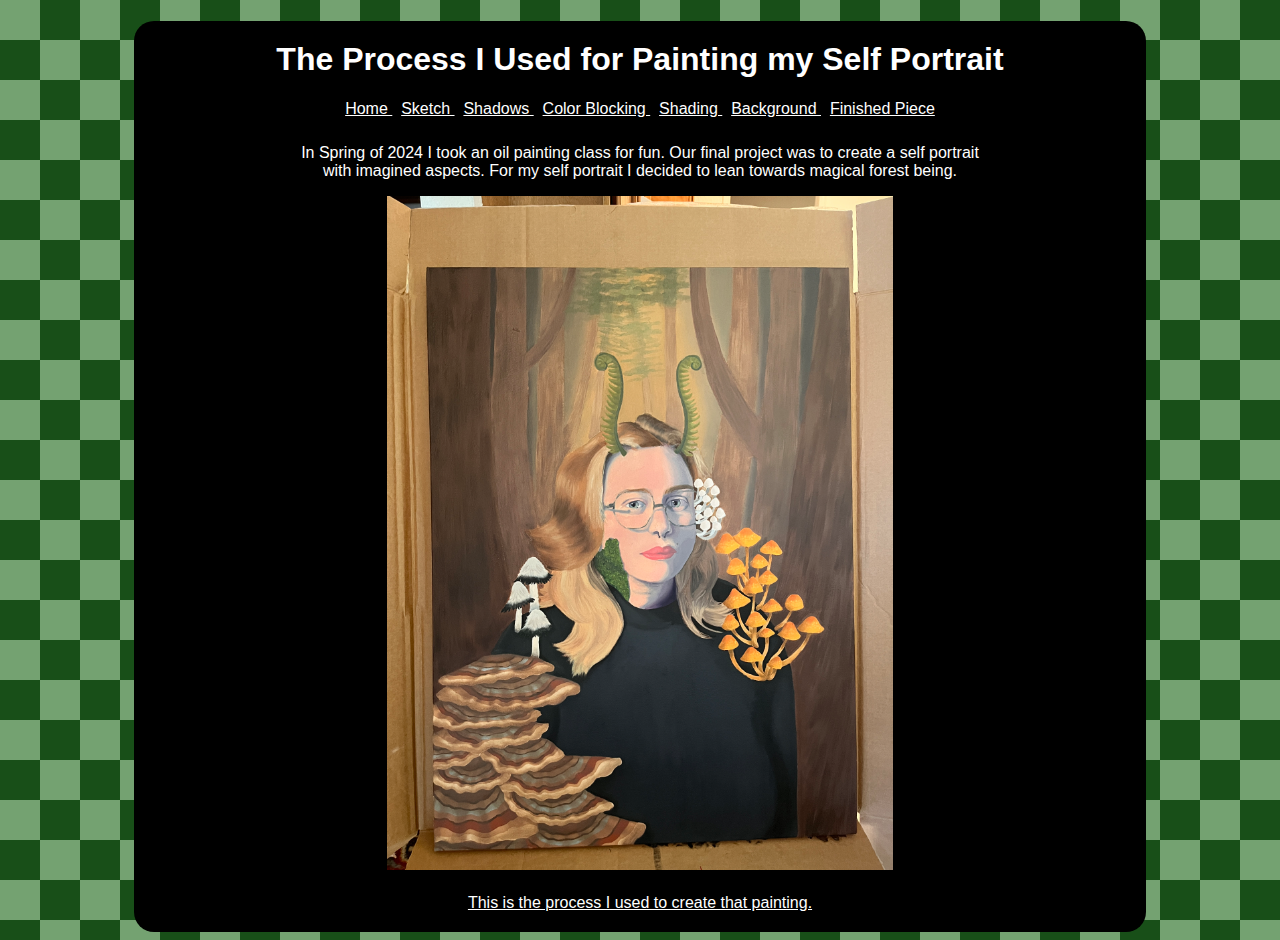
<file: index.html>
<!DOCTYPE html>
<html lang="en">
    <head>
        <title>My Self Portrait Process</title>
        <link rel="stylesheet" href="painting.css">
    </head>
    <body>
        <div id="wrapper">
        <h1>The Process I Used for Painting my Self Portrait</h1>
        <nav><a href="index.html"> Home </a> &nbsp; <a href="Sketch.html"> Sketch </a> &nbsp; <a href="Shadows.html"> Shadows </a> &nbsp; <a href="color_blocking.html"> Color Blocking </a> &nbsp; <a href="starting_to_shade.html"> Shading </a> &nbsp; <a href="background.html"> Background </a> &nbsp; <a href="and_done.html"> Finished Piece</a></nav>
        <p>In Spring of 2024 I took an oil painting class for fun.
            Our final project was to create a self portrait with imagined aspects. 
            For my self portrait I decided to lean towards magical forest being.
        </p>
        <div><img src="finshed.JPG" alt="the finished painting" height="50%" width="50%"></div>
        <div id="link"> <a href="Sketch.html">This is the process I used to create that painting.</a> </div>
        </div>
    </body>
</html>
</file>
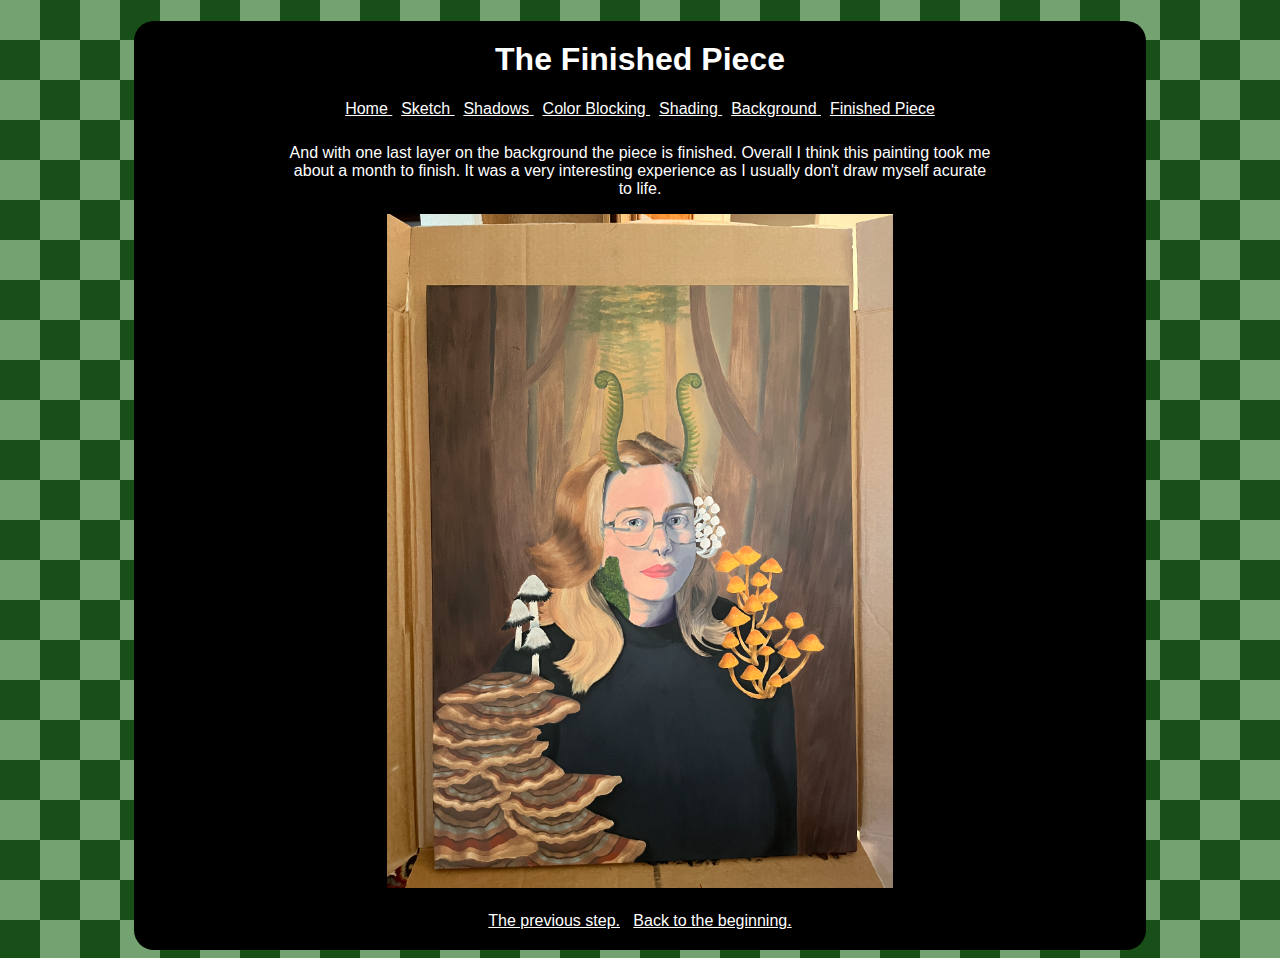
<file: and_done.html>
<!DOCTYPE html>
<html lang="en"> 
    <head>
        <title>The Background</title>
        <link rel="stylesheet" href="painting.css">
    </head>
    <body>
        <div id="wrapper">
        <h1>The Finished Piece</h1>
        <nav><a href="index.html"> Home </a> &nbsp; <a href="Sketch.html"> Sketch </a> &nbsp; <a href="Shadows.html"> Shadows </a> &nbsp; <a href="color_blocking.html"> Color Blocking </a> &nbsp; <a href="starting_to_shade.html"> Shading </a> &nbsp; <a href="background.html"> Background </a> &nbsp; <a href="and_done.html"> Finished Piece</a></nav>
        <p>And with one last layer on the background the piece is finished.
            Overall I think this painting took me about a month to finish.
            It was a very interesting experience as I usually don't draw myself acurate to life.
        </p>
        <div><img src="finshed.JPG" alt="the final piece" height="50%" width="50%"></div>
        <div id="link"> <a href="background.html">The previous step.</a> &nbsp; <a href="index.html"> Back to the beginning.</a> </div>
        </div>
    </body>
</html>
</file>
<file: painting.css>
body {background-color:rgb(24, 79, 24); background-image:  repeating-linear-gradient(45deg, rgb(24, 79, 24) 25%, transparent 25%, transparent 75%, rgb(24, 79, 24) 75%, rgb(24, 79, 24)),
     repeating-linear-gradient(45deg, rgb(24, 79, 24) 25%, #74a271  25%, #74a271 75%, rgb(24, 79, 24) 75%, rgb(24, 79, 24));
    background-position: 0 0, 40px 40px;
    background-size: 80px 80px;
    color:rgb(255, 255, 255); font-family:'Trebuchet MS', 'Lucida Sans Unicode', 'Lucida Grande', 'Lucida Sans', Arial, sans-serif;}

#wrapper { width:80%; margin-right: auto; margin-left: auto; background-color: black; text-align: center; border-radius: 20px;}
h1 {padding-top:20px;}
p {margin-right: 15%; margin-left: 15%;}
nav {padding-bottom: 10px;}
#link {padding-bottom: 20px; padding-top: 20px;}
a:link {color:white}
a:visited {color:forestgreen}
a:hover {color:rgb(24, 79, 24)}
a:active {color:chartreuse}
</file>
